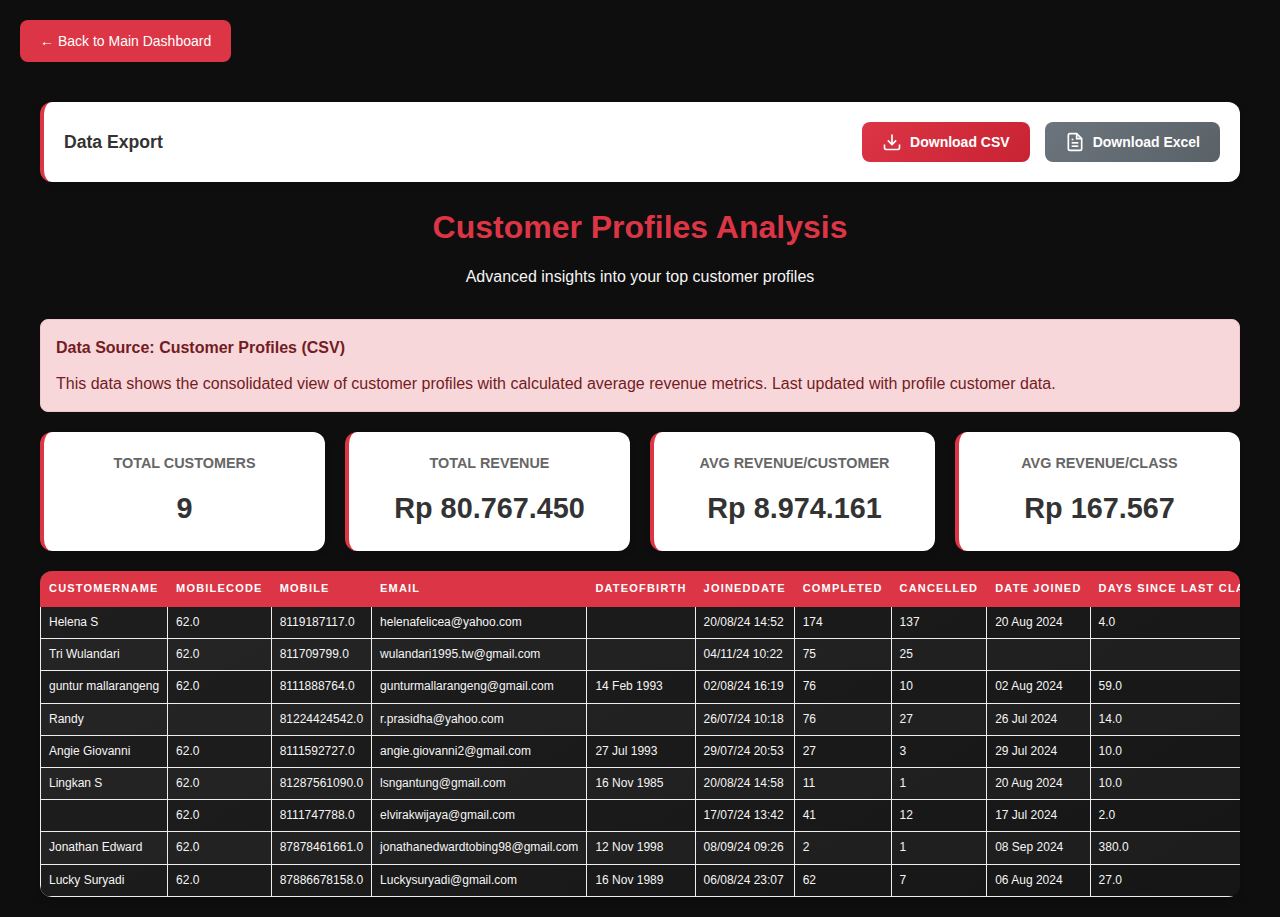
<file: customer-profiles.html>
<!DOCTYPE html>
<html lang="en">
<head>
  <meta charset="UTF-8">
  <meta name="viewport" content="width=device-width, initial-scale=1.0">
  <title>Customer Profiles - Bang! CRM</title>
  <link rel="stylesheet" href="index.css">
  <style>
    /* Additional styles for profiles page */
    .back-button {
      background: #dc3545;
      color: white;
      padding: 10px 20px;
      border: none;
      border-radius: 8px;
      text-decoration: none;
      display: inline-flex;
      align-items: center;
      gap: 8px;
      font-size: 14px;
      margin: 20px;
      cursor: pointer;
      transition: background-color 0.3s;
    }

    .back-button:hover {
      background: #c82333;
    }

    .profiles-header {
      text-align: center;
      margin: 20px 0 30px 0;
    }

    .profiles-header h1 {
      color: #dc3545;
      font-size: 2rem;
      margin-bottom: 10px;
    }

    .summary-cards {
      display: grid;
      grid-template-columns: repeat(auto-fit, minmax(200px, 1fr));
      gap: 20px;
      margin: 20px 40px;
    }

    .summary-card {
      background: white;
      padding: 20px;
      border-radius: 12px;
      box-shadow: 0 4px 6px rgba(0, 0, 0, 0.1);
      text-align: center;
      border-left: 4px solid #dc3545;
    }

    .summary-card h3 {
      color: #666;
      font-size: 0.9rem;
      margin-bottom: 10px;
      text-transform: uppercase;
    }

    .summary-card .value {
      font-size: 1.8rem;
      font-weight: bold;
      color: #333;
    }

    .profiles-table-container {
      margin: 20px 40px;
      background: white;
      border-radius: 12px;
      box-shadow: 0 4px 6px rgba(0, 0, 0, 0.1);
      overflow-x: auto;
      overflow-y: visible;
    }

    .profiles-table {
      width: 100%;
      min-width: 1200px;
      border-collapse: collapse;
      font-size: 12px;
    }

    .profiles-table th {
      background: #dc3545;
      color: white;
      padding: 8px;
      text-align: left;
      font-weight: 600;
      white-space: nowrap;
      font-size: 11px;
      border: 1px solid #dc3545;
    }

    .profiles-table td {
      padding: 6px 8px;
      border: 1px solid #eee;
      white-space: nowrap;
      font-size: 12px;
    }

    
    .revenue {
      font-weight: bold;
      color: #28a745;
    }

    .download-section {
      background: white;
      border-radius: 12px;
      padding: 20px;
      margin: 20px 40px;
      box-shadow: 0 4px 6px rgba(0, 0, 0, 0.1);
      display: flex;
      justify-content: space-between;
      align-items: center;
      border-left: 4px solid #dc3545;
    }

    .download-section h3 {
      margin: 0;
      color: #333;
      font-size: 1.1rem;
    }

    .download-buttons {
      display: flex;
      gap: 15px;
    }

    .download-btn {
      display: flex;
      align-items: center;
      gap: 8px;
      padding: 10px 20px;
      border: none;
      border-radius: 8px;
      font-size: 14px;
      font-weight: 600;
      cursor: pointer;
      transition: all 0.3s ease;
      text-decoration: none;
    }

    .download-btn:hover {
      transform: translateY(-2px);
      box-shadow: 0 4px 12px rgba(0, 0, 0, 0.15);
    }

    .csv-btn {
      background: linear-gradient(135deg, #dc3545 0%, #c82333 100%);
      color: white;
    }

    .csv-btn:hover {
      background: linear-gradient(135deg, #c82333 0%, #bd2130 100%);
    }

    .excel-btn {
      background: linear-gradient(135deg, #6c757d 0%, #5a6268 100%);
      color: white;
    }

    .excel-btn:hover {
      background: linear-gradient(135deg, #5a6268 0%, #495057 100%);
    }

    @media (max-width: 768px) {
      .download-section {
        flex-direction: column;
        text-align: center;
        gap: 15px;
        margin: 20px;
      }

      .download-buttons {
        justify-content: center;
        flex-wrap: wrap;
      }
    }

    .loading-placeholder {
      text-align: center;
      padding: 40px;
      color: #666;
      font-style: italic;
    }

    .data-source-info {
      background: #f8d7da;
      border: 1px solid #f5c6cb;
      border-radius: 8px;
      padding: 15px;
      margin: 20px 40px;
      color: #721c24;
    }

    .data-source-info h4 {
      margin: 0 0 10px 0;
      color: #721c24;
    }

    @media (max-width: 768px) {
      .summary-cards {
        grid-template-columns: repeat(2, 1fr);
        margin: 20px;
      }

      .profiles-table-container {
        margin: 20px;
      }

      .profiles-table {
        font-size: 0.8rem;
      }

      .profiles-table th,
      .profiles-table td {
        padding: 8px;
      }
    }

    /* Notification animations */
    @keyframes slideIn {
      from {
        transform: translateX(100%);
        opacity: 0;
      }
      to {
        transform: translateX(0);
        opacity: 1;
      }
    }

    @keyframes slideOut {
      from {
        transform: translateX(0);
        opacity: 1;
      }
      to {
        transform: translateX(100%);
        opacity: 0;
      }
    }
  </style>
</head>
<body>
  <a href="index.html" class="back-button">
    ← Back to Main Dashboard
  </a>

  <!-- Download Section -->
  <div class="download-section">
    <h3>Data Export</h3>
    <div class="download-buttons">
      <button id="download-csv" class="download-btn csv-btn">
        <svg width="20" height="20" viewBox="0 0 24 24" fill="none" stroke="currentColor" stroke-width="2">
          <path d="M21 15v4a2 2 0 0 1-2 2H5a2 2 0 0 1-2-2v-4"/>
          <polyline points="7,10 12,15 17,10"/>
          <line x1="12" y1="15" x2="12" y2="3"/>
        </svg>
        Download CSV
      </button>
      <button id="download-excel" class="download-btn excel-btn">
        <svg width="20" height="20" viewBox="0 0 24 24" fill="none" stroke="currentColor" stroke-width="2">
          <path d="M14 2H6a2 2 0 0 0-2 2v16a2 2 0 0 0 2 2h12a2 2 0 0 0 2-2V8z"/>
          <polyline points="14,2 14,8 20,8"/>
          <line x1="16" y1="13" x2="8" y2="13"/>
          <line x1="16" y1="17" x2="8" y2="17"/>
          <polyline points="10,9 9,9 8,9"/>
        </svg>
        Download Excel
      </button>
    </div>
  </div>

  <div class="profiles-header">
    <h1>Customer Profiles Analysis</h1>
    <p>Advanced insights into your top customer profiles</p>
  </div>

  <div class="data-source-info">
    <h4>Data Source: Customer Profiles (CSV)</h4>
    <p>This data shows the consolidated view of customer profiles with calculated average revenue metrics.
    Last updated with profile customer data.</p>
  </div>

  <!-- Summary Cards -->
  <section id="profiles-summary-cards" class="summary-cards">
    <div class="summary-card">
      <h3>Total Customers</h3>
      <div class="value" id="total-customers">0</div>
    </div>
    <div class="summary-card">
      <h3>Total Revenue</h3>
      <div class="value" id="total-revenue">₩0</div>
    </div>
    <div class="summary-card">
      <h3>Avg Revenue/Customer</h3>
      <div class="value" id="avg-revenue">₩0</div>
    </div>
    <div class="summary-card">
      <h3>Avg Revenue/Class</h3>
      <div class="value" id="avg-revenue-class">₩0</div>
    </div>
  </section>

  <!-- Customer Profiles Table -->
  <section id="customer-profiles-table">
    <div class="profiles-table-container">
      <table class="profiles-table">
        <thead>
          <tr>
            <th>CustomerName</th>
            <th>MobileCode</th>
            <th>Mobile</th>
            <th>Email</th>
            <th>DateOfBirth</th>
            <th>JoinedDate</th>
            <th>Completed</th>
            <th>Cancelled</th>
            <th>Date joined</th>
            <th>Days since last class</th>
            <th>Days since package purchase</th>
            <th>Days since membership purchase</th>
            <th>Profile Total Spent</th>
            <th>Profile Total Attended</th>
            <th>Average Revenue</th>
          </tr>
        </thead>
        <tbody id="profiles-table-body">
          <tr>
            <td colspan="15" class="loading-placeholder">Loading customer profiles data...</td>
          </tr>
        </tbody>
      </table>
    </div>
  </section>

  <script src="customer-profiles.js"></script>
</body>
</html>
</file>
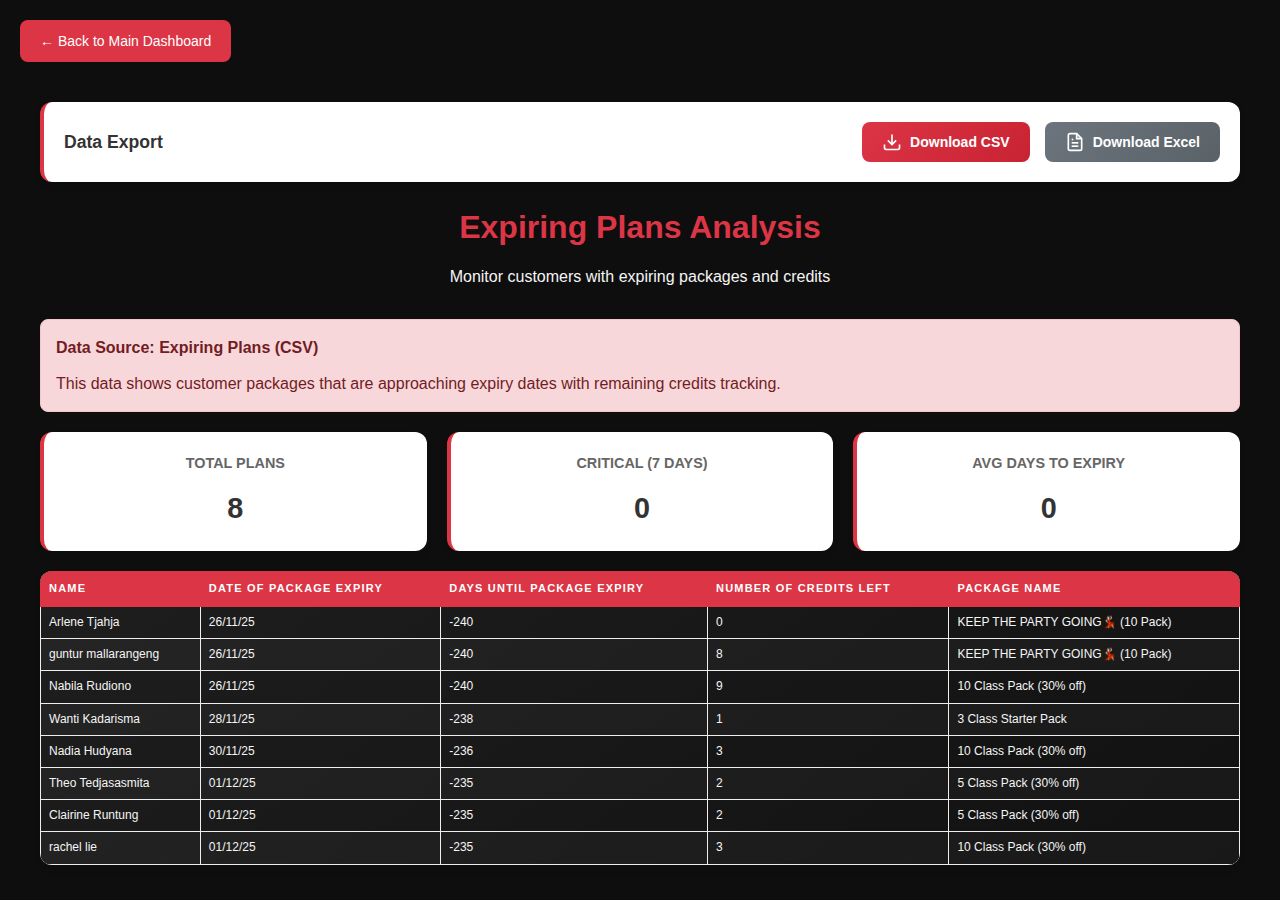
<file: expiring-plans.html>
<!DOCTYPE html>
<html lang="en">
<head>
  <meta charset="UTF-8">
  <meta name="viewport" content="width=device-width, initial-scale=1.0">
  <title>Expiring Plans - Bang! CRM</title>
  <link rel="stylesheet" href="index.css">
  <style>
    /* Additional styles for expiring plans page */
    .back-button {
      background: #dc3545;
      color: white;
      padding: 10px 20px;
      border: none;
      border-radius: 8px;
      text-decoration: none;
      display: inline-flex;
      align-items: center;
      gap: 8px;
      font-size: 14px;
      margin: 20px;
      cursor: pointer;
      transition: background-color 0.3s;
    }

    .back-button:hover {
      background: #c82333;
    }

    .expiring-header {
      text-align: center;
      margin: 20px 0 30px 0;
    }

    .expiring-header h1 {
      color: #dc3545;
      font-size: 2rem;
      margin-bottom: 10px;
    }

    .summary-cards {
      display: grid;
      grid-template-columns: repeat(auto-fit, minmax(200px, 1fr));
      gap: 20px;
      margin: 20px 40px;
    }

    .summary-card {
      background: white;
      padding: 20px;
      border-radius: 12px;
      box-shadow: 0 4px 6px rgba(0, 0, 0, 0.1);
      text-align: center;
      border-left: 4px solid #dc3545;
    }

    .summary-card h3 {
      color: #666;
      font-size: 0.9rem;
      margin-bottom: 10px;
      text-transform: uppercase;
    }

    .summary-card .value {
      font-size: 1.8rem;
      font-weight: bold;
      color: #333;
    }

    .expiring-table-container {
      margin: 20px 40px;
      background: white;
      border-radius: 12px;
      box-shadow: 0 4px 6px rgba(0, 0, 0, 0.1);
      overflow-x: auto;
      overflow-y: visible;
    }

    .expiring-table {
      width: 100%;
      min-width: 800px;
      border-collapse: collapse;
      font-size: 12px;
    }

    .expiring-table th {
      background: #dc3545;
      color: white;
      padding: 8px;
      text-align: left;
      font-weight: 600;
      white-space: nowrap;
      font-size: 11px;
      border: 1px solid #dc3545;
    }

    .expiring-table td {
      padding: 6px 8px;
      border: 1px solid #eee;
      white-space: nowrap;
      font-size: 12px;
    }

    .revenue {
      font-weight: bold;
      color: #28a745;
    }

    .download-section {
      background: white;
      border-radius: 12px;
      padding: 20px;
      margin: 20px 40px;
      box-shadow: 0 4px 6px rgba(0, 0, 0, 0.1);
      display: flex;
      justify-content: space-between;
      align-items: center;
      border-left: 4px solid #dc3545;
    }

    .download-section h3 {
      margin: 0;
      color: #333;
      font-size: 1.1rem;
    }

    .download-buttons {
      display: flex;
      gap: 15px;
    }

    .download-btn {
      display: flex;
      align-items: center;
      gap: 8px;
      padding: 10px 20px;
      border: none;
      border-radius: 8px;
      font-size: 14px;
      font-weight: 600;
      cursor: pointer;
      transition: all 0.3s ease;
      text-decoration: none;
    }

    .download-btn:hover {
      transform: translateY(-2px);
      box-shadow: 0 4px 12px rgba(0, 0, 0, 0.15);
    }

    .csv-btn {
      background: linear-gradient(135deg, #dc3545 0%, #c82333 100%);
      color: white;
    }

    .csv-btn:hover {
      background: linear-gradient(135deg, #c82333 0%, #bd2130 100%);
    }

    .excel-btn {
      background: linear-gradient(135deg, #6c757d 0%, #5a6268 100%);
      color: white;
    }

    .excel-btn:hover {
      background: linear-gradient(135deg, #5a6268 0%, #495057 100%);
    }

    @media (max-width: 768px) {
      .download-section {
        flex-direction: column;
        text-align: center;
        gap: 15px;
        margin: 20px;
      }

      .download-buttons {
        justify-content: center;
        flex-wrap: wrap;
      }
    }

    .loading-placeholder {
      text-align: center;
      padding: 40px;
      color: #666;
      font-style: italic;
    }

    .data-source-info {
      background: #f8d7da;
      border: 1px solid #f5c6cb;
      border-radius: 8px;
      padding: 15px;
      margin: 20px 40px;
      color: #721c24;
    }

    .data-source-info h4 {
      margin: 0 0 10px 0;
      color: #721c24;
    }

    @media (max-width: 768px) {
      .summary-cards {
        grid-template-columns: repeat(2, 1fr);
        margin: 20px;
      }

      .expiring-table-container {
        margin: 20px;
      }

      .expiring-table {
        font-size: 0.8rem;
      }

      .expiring-table th,
      .expiring-table td {
        padding: 8px;
      }
    }

    /* Notification animations */
    @keyframes slideIn {
      from {
        transform: translateX(100%);
        opacity: 0;
      }
      to {
        transform: translateX(0);
        opacity: 1;
      }
    }

    @keyframes slideOut {
      from {
        transform: translateX(0);
        opacity: 1;
      }
      to {
        transform: translateX(100%);
        opacity: 0;
      }
    }

    .alert-critical {
      background: #f8d7da;
      color: #721c24;
      font-weight: bold;
    }

    .alert-warning {
      background: #fff3cd;
      color: #856404;
    }

    .alert-safe {
      background: #d4edda;
      color: #155724;
    }
  </style>
</head>
<body>
  <a href="index.html" class="back-button">
    ← Back to Main Dashboard
  </a>

  <!-- Download Section -->
  <div class="download-section">
    <h3>Data Export</h3>
    <div class="download-buttons">
      <button id="download-csv" class="download-btn csv-btn">
        <svg width="20" height="20" viewBox="0 0 24 24" fill="none" stroke="currentColor" stroke-width="2">
          <path d="M21 15v4a2 2 0 0 1-2 2H5a2 2 0 0 1-2-2v-4"/>
          <polyline points="7,10 12,15 17,10"/>
          <line x1="12" y1="15" x2="12" y2="3"/>
        </svg>
        Download CSV
      </button>
      <button id="download-excel" class="download-btn excel-btn">
        <svg width="20" height="20" viewBox="0 0 24 24" fill="none" stroke="currentColor" stroke-width="2">
          <path d="M14 2H6a2 2 0 0 0-2 2v16a2 2 0 0 0 2 2h12a2 2 0 0 0 2-2V8z"/>
          <polyline points="14,2 14,8 20,8"/>
          <line x1="16" y1="13" x2="8" y2="13"/>
          <line x1="16" y1="17" x2="8" y2="17"/>
          <polyline points="10,9 9,9 8,9"/>
        </svg>
        Download Excel
      </button>
    </div>
  </div>

  <div class="expiring-header">
    <h1>Expiring Plans Analysis</h1>
    <p>Monitor customers with expiring packages and credits</p>
  </div>

  <div class="data-source-info">
    <h4>Data Source: Expiring Plans (CSV)</h4>
    <p>This data shows customer packages that are approaching expiry dates with remaining credits tracking.</p>
  </div>

  <!-- Summary Cards -->
  <section id="expiring-summary-cards" class="summary-cards">
    <div class="summary-card">
      <h3>Total Plans</h3>
      <div class="value" id="total-plans">0</div>
    </div>
    <div class="summary-card">
      <h3>Critical (7 Days)</h3>
      <div class="value" id="critical-plans">0</div>
    </div>
    <div class="summary-card">
      <h3>Avg Days to Expiry</h3>
      <div class="value" id="avg-days">0</div>
    </div>
  </section>

  <!-- Expiring Plans Table -->
  <section id="expiring-plans-table">
    <div class="expiring-table-container">
      <table class="expiring-table">
        <thead>
          <tr>
            <th>Name</th>
            <th>Date of Package Expiry</th>
            <th>Days Until Package Expiry</th>
            <th>Number of Credits Left</th>
            <th>Package Name</th>
          </tr>
        </thead>
        <tbody id="expiring-table-body">
          <tr>
            <td colspan="5" class="loading-placeholder">Loading expiring plans data...</td>
          </tr>
        </tbody>
      </table>
    </div>
  </section>

  <script src="expiring-plans.js"></script>
</body>
</html>
</file>
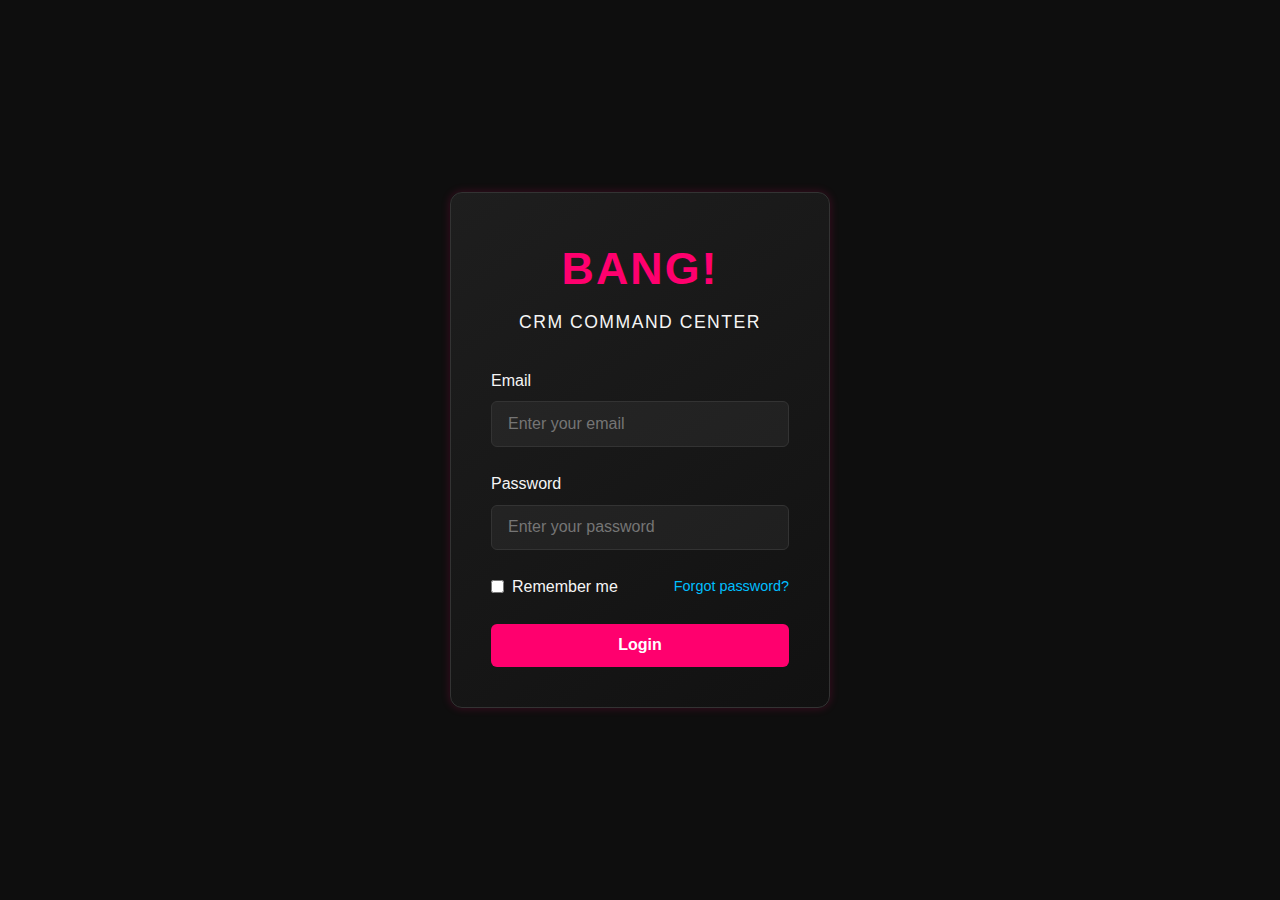
<file: login.html>
<!DOCTYPE html>
<html lang="en">
<head>
  <meta charset="UTF-8">
  <meta name="viewport" content="width=device-width, initial-scale=1.0">
  <title>Bang! CRM - Login</title>
  <link rel="stylesheet" href="index.css">
  <link rel="stylesheet" href="login.css">
</head>
<body class="login-body">
  <div class="login-container">
    <div class="login-card">
      <div class="login-logo">
        <h1>BANG!</h1>
        <p>CRM Command Center</p>
      </div>
      
      <form id="login-form">
        <div class="input-group">
          <label for="email">Email</label>
          <input type="text" id="email" name="email" placeholder="Enter your email" required>
        </div>
        
        <div class="input-group">
          <label for="password">Password</label>
          <input type="password" id="password" name="password" placeholder="Enter your password" required>
        </div>
        
        <div class="login-options">
          <div class="remember-me">
            <input type="checkbox" id="remember" name="remember">
            <label for="remember">Remember me</label>
          </div>
          <a href="#" class="forgot-password">Forgot password?</a>
        </div>
        
        <button type="submit" class="login-btn">Login</button>
      </form>
    </div>
  </div>

  <script src="login.js"></script>
</body>
</html>
</file>
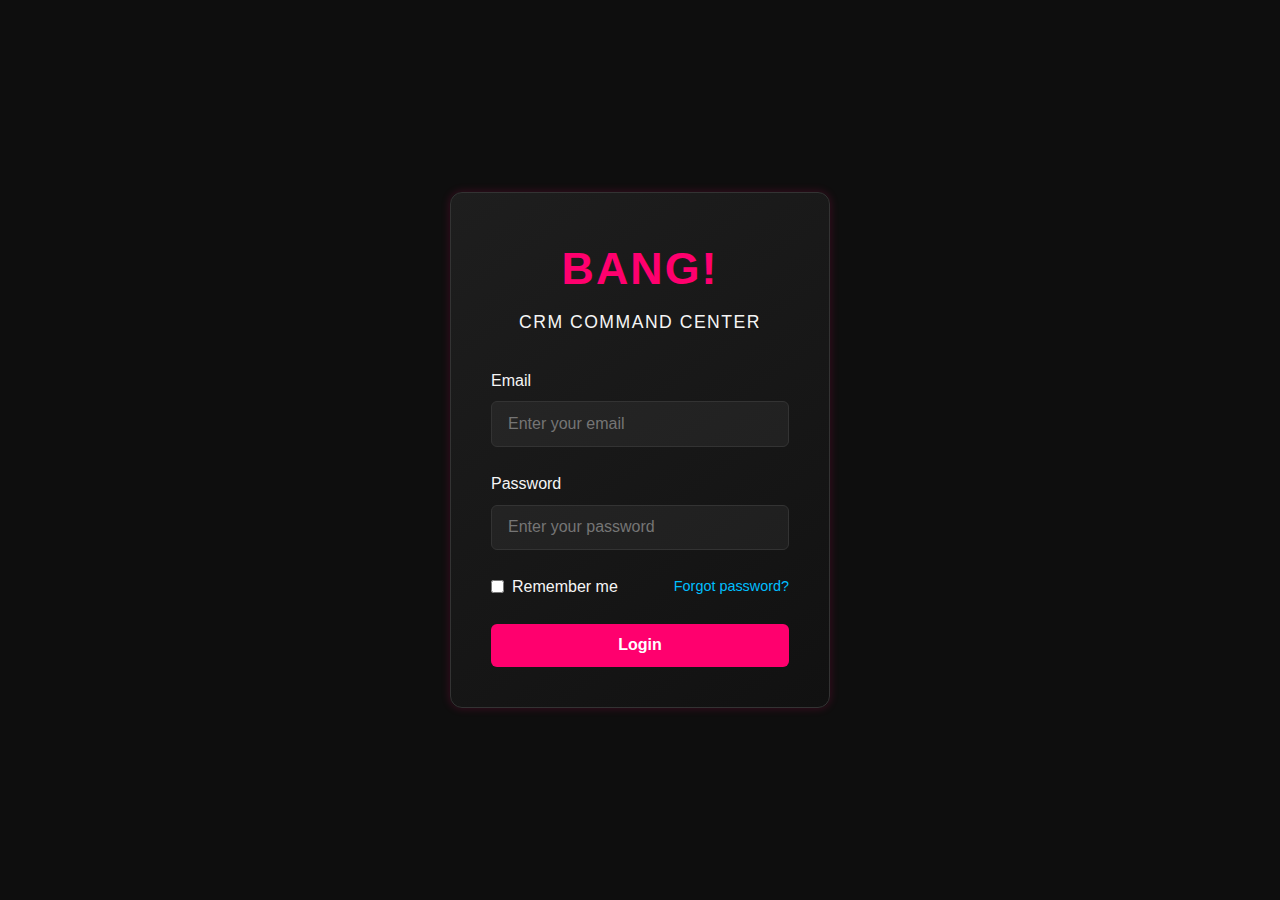
<file: rezerv-report-storage.html>
<!DOCTYPE html>
<html lang="en">
<head>
  <meta charset="UTF-8" />
  <meta name="viewport" content="width=device-width, initial-scale=1.0"/>
  <title>Rezerv Report Storage</title>
  <link href="https://fonts.googleapis.com/css2?family=Inter:wght@400;500;600;700&display=swap" rel="stylesheet">
  <link rel="stylesheet" href="rezerv.css" />
</head>
<body>
  <main class="page">
    <section class="card">
      <!-- Header and actions -->
      <header class="card-header">
        <h1>Rezerv Report Storage</h1>
        <p class="subtext">All reports successfully downloaded from Rezerv and kept for Bang! Studios.</p>
        <div class="action-bar">
          <button id="download-btn" class="download-btn" type="button">Download Reports</button>
        </div>
      </header>
      <div class="divider"></div>
      <section class="progress-section">
        <div class="progress" aria-label="Download progress">
          <div id="progress-bar" class="progress-bar"></div>
        </div>
        <div id="progress-text" class="progress-text">0% completed</div>
      </section>

      <section class="list">
        <h2 class="list-title">Available CSV Files</h2>
        <ul id="report-list" class="report-list" aria-live="polite">
          <!-- Populated by rezerv.js -->
        </ul>
      </section>

      <footer class="card-footer">
        <p class="footer-text">Data Source: Rezerv. Managed by Bang! Studios.</p>
      </footer>
    </section>
  </main>

  <script src="rezerv.js"></script>
</body>
</html>
</file>
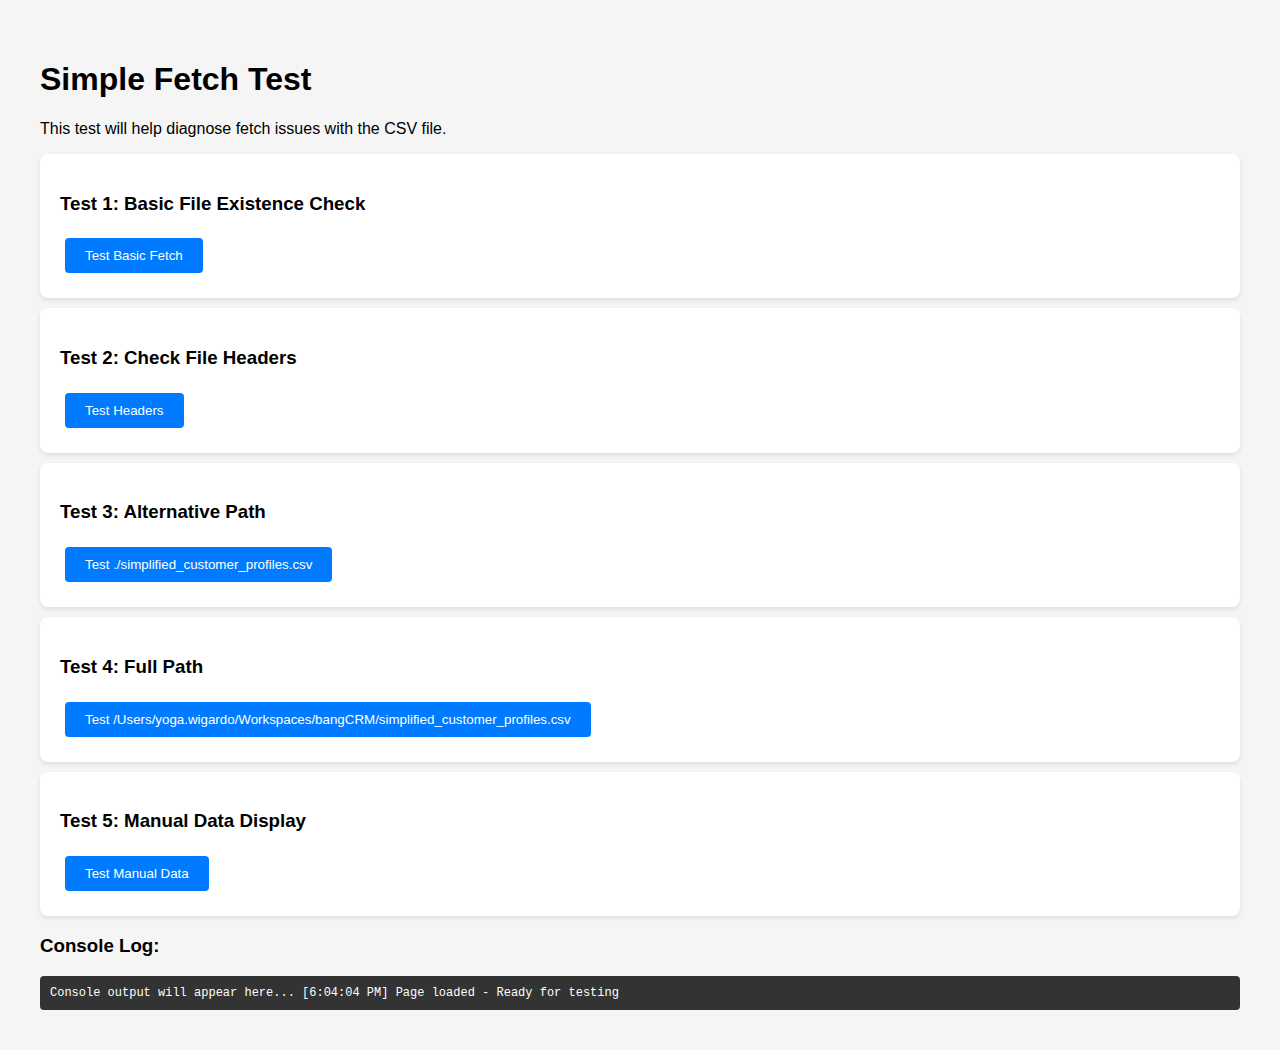
<file: simple-test.html>
<!DOCTYPE html>
<html lang="en">
<head>
    <meta charset="UTF-8">
    <meta name="viewport" content="width=device-width, initial-scale=1.0">
    <title>Simple Fetch Test</title>
    <style>
        body {
            font-family: Arial, sans-serif;
            margin: 20px;
            padding: 20px;
            background-color: #f5f5f5;
        }
        .test-box {
            background: white;
            padding: 20px;
            margin: 10px 0;
            border-radius: 8px;
            box-shadow: 0 2px 4px rgba(0,0,0,0.1);
        }
        .test-button {
            background: #007bff;
            color: white;
            padding: 10px 20px;
            border: none;
            border-radius: 4px;
            cursor: pointer;
            margin: 5px;
        }
        .test-button:hover {
            background: #0056b3;
        }
        .result {
            margin: 10px 0;
            padding: 10px;
            background: #f8f9fa;
            border-left: 4px solid #007bff;
        }
        .error {
            border-left-color: #dc3545;
            color: #dc3545;
        }
        .success {
            border-left-color: #28a745;
            color: #28a745;
        }
        .log {
            background: #333;
            color: #fff;
            padding: 10px;
            border-radius: 4px;
            font-family: monospace;
            font-size: 12px;
            max-height: 200px;
            overflow-y: auto;
        }
    </style>
</head>
<body>
    <h1>Simple Fetch Test</h1>
    <p>This test will help diagnose fetch issues with the CSV file.</p>

    <div class="test-box">
        <h3>Test 1: Basic File Existence Check</h3>
        <button class="test-button" onclick="testBasicFetch()">Test Basic Fetch</button>
        <div id="basicResult"></div>
    </div>

    <div class="test-box">
        <h3>Test 2: Check File Headers</h3>
        <button class="test-button" onclick="testHeaders()">Test Headers</button>
        <div id="headersResult"></div>
    </div>

    <div class="test-box">
        <h3>Test 3: Alternative Path</h3>
        <button class="test-button" onclick="testAlternativePath()">Test ./simplified_customer_profiles.csv</button>
        <div id="alternativeResult"></div>
    </div>

    <div class="test-box">
        <h3>Test 4: Full Path</h3>
        <button class="test-button" onclick="testFullPath()">Test /Users/yoga.wigardo/Workspaces/bangCRM/simplified_customer_profiles.csv</button>
        <div id="fullPathResult"></div>
    </div>

    <div class="test-box">
        <h3>Test 5: Manual Data Display</h3>
        <button class="test-button" onclick="testManualData()">Test Manual Data</button>
        <div id="manualDataResult"></div>
    </div>

    <h3>Console Log:</h3>
    <div id="consoleLog" class="log"></div>

    <script>
        // Log function
        function log(message) {
            console.log(message);
            const logDiv = document.getElementById('consoleLog');
            const timestamp = new Date().toLocaleTimeString();
            logDiv.innerHTML += `[${timestamp}] ${message}\n`;
            logDiv.scrollTop = logDiv.scrollHeight;
        }

        // Clear log on page load
        window.addEventListener('load', function() {
            document.getElementById('consoleLog').innerHTML = 'Console output will appear here...\n';
            log('Page loaded - Ready for testing');
        });

        // Test 1: Basic fetch
        async function testBasicFetch() {
            const resultDiv = document.getElementById('basicResult');
            resultDiv.innerHTML = '<div class="result">Testing fetch of simplified_customer_profiles.csv...</div>';

            try {
                log('Starting fetch test');
                const response = await fetch('simplified_customer_profiles.csv');
                log('Fetch response received');

                if (!response.ok) {
                    log(`❌ HTTP Error: ${response.status} ${response.statusText}`);
                    throw new Error(`HTTP error! status: ${response.status}`);
                }

                log('✅ Response OK');
                const contentType = response.headers.get('content-type');
                log(`Content-Type: ${contentType}`);

                const text = await response.text();
                log(`Response text length: ${text.length} characters`);
                log(`First line: ${text.split('\n')[0]}`);

                resultDiv.innerHTML = `
                    <div class="result success">
                        <strong>✅ Basic Fetch Success!</strong><br>
                        Status: ${response.status} ${response.statusText}<br>
                        Content-Type: ${contentType || 'Not specified'}<br>
                        Size: ${text.length} characters<br>
                        Lines: ${text.split('\n').length}
                    </div>
                `;

            } catch (error) {
                log(`❌ Basic Fetch Error: ${error.message}`);
                resultDiv.innerHTML = `
                    <div class="result error">
                        <strong>❌ Basic Fetch Failed:</strong><br>
                        ${error.message}<br>
                        <small>Check console for more details</small>
                    </div>
                `;
            }
        }

        // Test 2: Headers
        async function testHeaders() {
            const resultDiv = document.getElementById('headersResult');
            resultDiv.innerHTML = '<div class="result">Testing headers...</div>';

            try {
                log('Testing HEAD request');
                const response = await fetch('simplified_customer_profiles.csv', {
                    method: 'HEAD'
                });
                log('HEAD response received');

                if (!response.ok) {
                    log(`❌ HEAD Error: ${response.status} ${response.statusText}`);
                    throw new Error(`HTTP error! status: ${response.status}`);
                }

                log('✅ HEAD OK');
                resultDiv.innerHTML = `
                    <div class="result success">
                        <strong>✅ Headers Test Success!</strong><br>
                        File exists and is accessible<br>
                        Status: ${response.status} ${response.statusText}<br>
                        Content-Length: ${response.headers.get('content-length') || 'Not specified'}
                    </div>
                `;

            } catch (error) {
                log(`❌ Headers Error: ${error.message}`);
                resultDiv.innerHTML = `
                    <div class="result error">
                        <strong>❌ Headers Test Failed:</strong><br>
                        ${error.message}
                    </div>
                `;
            }
        }

        // Test 3: Alternative path
        async function testAlternativePath() {
            const resultDiv = document.getElementById('alternativeResult');
            resultDiv.innerHTML = '<div class="result">Testing ./simplified_customer_profiles.csv...</div>';

            try {
                log('Testing alternative path');
                const response = await fetch('./simplified_customer_profiles.csv');
                log('Alternative path response received');

                if (!response.ok) {
                    log(`❌ Alternative Path Error: ${response.status} ${response.statusText}`);
                    throw new Error(`HTTP error! status: ${response.status}`);
                }

                log('✅ Alternative Path OK');
                resultDiv.innerHTML = `
                    <div class="result success">
                        <strong>✅ Alternative Path Success!</strong><br>
                        Path: ./simplified_customer_profiles.csv<br>
                        Status: ${response.status} ${response.statusText}
                    </div>
                `;

            } catch (error) {
                log(`❌ Alternative Path Error: ${error.message}`);
                resultDiv.innerHTML = `
                    <div class="result error">
                        <strong>❌ Alternative Path Failed:</strong><br>
                        ${error.message}
                    </div>
                `;
            }
        }

        // Test 4: Full path
        async function testFullPath() {
            const resultDiv = document.getElementById('fullPathResult');
            resultDiv.innerHTML = '<div class="result">Testing full path...</div>';

            try {
                log('Testing full path');
                const response = await fetch('/Users/yoga.wigardo/Workspaces/bangCRM/simplified_customer_profiles.csv');
                log('Full path response received');

                if (!response.ok) {
                    log(`❌ Full Path Error: ${response.status} ${response.statusText}`);
                    throw new Error(`HTTP error! status: ${response.status}`);
                }

                log('✅ Full Path OK');
                resultDiv.innerHTML = `
                    <div class="result success">
                        <strong>✅ Full Path Success!</strong><br>
                        Status: ${response.status} ${response.statusText}
                    </div>
                `;

            } catch (error) {
                log(`❌ Full Path Error: ${error.message}`);
                resultDiv.innerHTML = `
                    <div class="result error">
                        <strong>❌ Full Path Failed:</strong><br>
                        ${error.message}
                    </div>
                `;
            }
        }

        // Test 5: Manual data
        function testManualData() {
            const resultDiv = document.getElementById('manualDataResult');

            // Manual CSV data for testing
            const csvData = `CustomerName,MobileCode,Mobile,Email,DateOfBirth,JoinedDate,Completed,Cancelled,Date joined,Days since last class,Days since package purchase,Days since membership purchase,Profile Total Spent,Profile Total Attended,Average Revenue
Tri Wulandari,62.0,811709799.0,wulandari1995.tw@gmail.com,,04/11/24 10:22,75,25,,,,,17947750.0,75,239303.33
Jonathan Edward,62.0,87878461661.0,jonathanedwardtobing98@gmail.com,12 Nov 1998,08/09/24 09:26,2,1,08 Sep 2024,380.0,258.0,,515000.0,2,257500.0`;

            log('Testing with manual data');
            log(`Manual data length: ${csvData.length} characters`);

            try {
                const blob = new Blob([csvData], { type: 'text/csv;charset=utf-8;' });
                const url = URL.createObjectURL(blob);

                const link = document.createElement('a');
                link.href = url;
                link.download = 'test_manual_data.csv';
                link.style.visibility = 'hidden';
                document.body.appendChild(link);
                link.click();
                document.body.removeChild(link);
                URL.revokeObjectURL(url);

                log('✅ Manual download completed');

                resultDiv.innerHTML = `
                    <div class="result success">
                        <strong>✅ Manual Data Test Success!</strong><br>
                        Used hardcoded CSV data<br>
                        Downloaded: test_manual_data.csv
                    </div>
                `;

            } catch (error) {
                log(`❌ Manual Data Error: ${error.message}`);
                resultDiv.innerHTML = `
                    <div class="result error">
                        <strong>❌ Manual Data Failed:</strong><br>
                        ${error.message}
                    </div>
                `;
            }
        }
    </script>
</body>
</html>
</file>
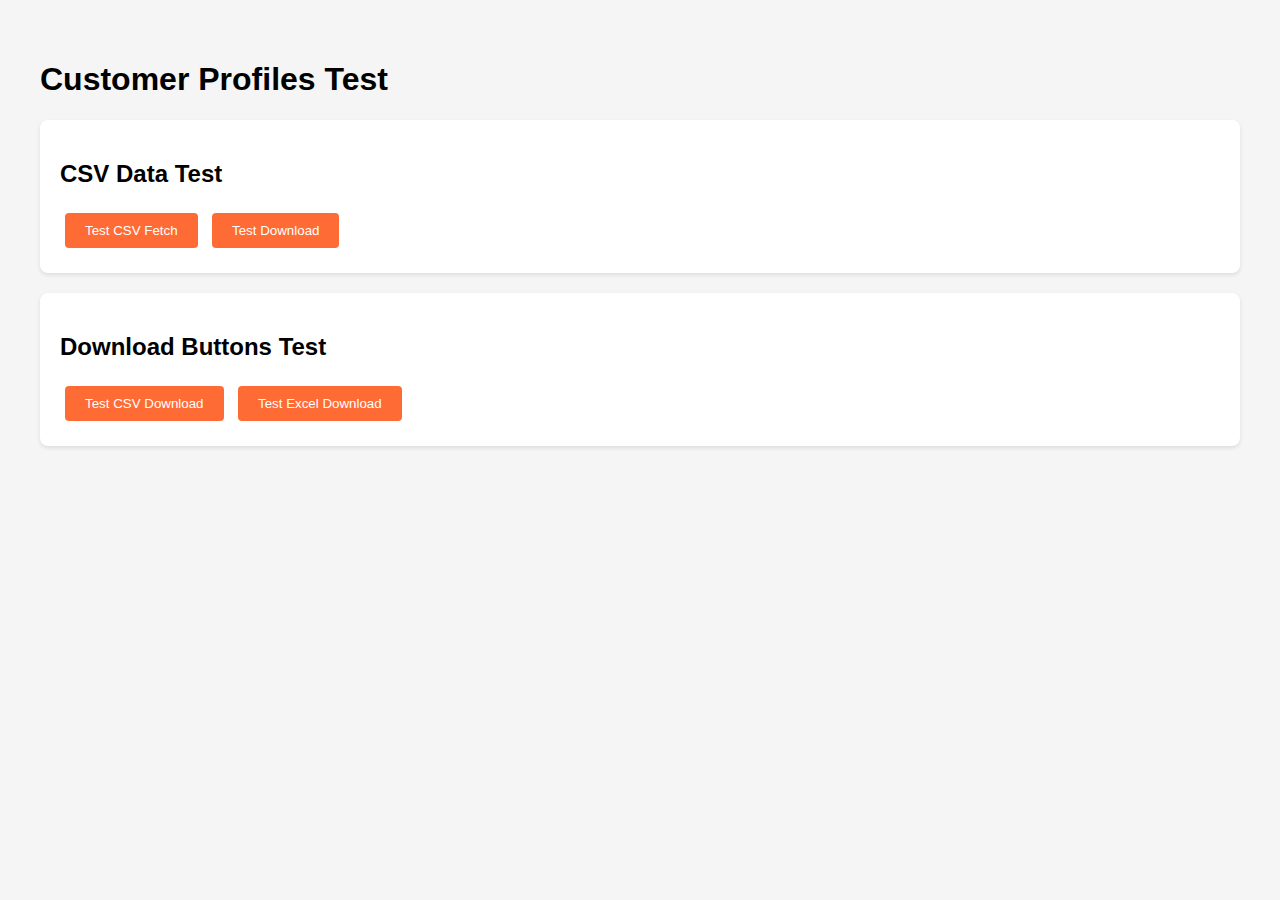
<file: test-profiles.html>
<!DOCTYPE html>
<html lang="en">
<head>
    <meta charset="UTF-8">
    <meta name="viewport" content="width=device-width, initial-scale=1.0">
    <title>Test Customer Profiles</title>
    <style>
        body {
            font-family: Arial, sans-serif;
            margin: 20px;
            padding: 20px;
            background-color: #f5f5f5;
        }
        .test-section {
            background: white;
            padding: 20px;
            margin: 20px 0;
            border-radius: 8px;
            box-shadow: 0 2px 4px rgba(0,0,0,0.1);
        }
        .test-button {
            background: #ff6b35;
            color: white;
            padding: 10px 20px;
            border: none;
            border-radius: 4px;
            cursor: pointer;
            margin: 5px;
        }
        .test-button:hover {
            background: #e55a2b;
        }
        .result {
            margin: 10px 0;
            padding: 10px;
            background: #f8f9fa;
            border-left: 4px solid #ff6b35;
        }
        .error {
            border-left-color: #dc3545;
            color: #dc3545;
        }
        .success {
            border-left-color: #28a745;
            color: #28a745;
        }
    </style>
</head>
<body>
    <h1>Customer Profiles Test</h1>

    <div class="test-section">
        <h2>CSV Data Test</h2>
        <button class="test-button" onclick="testFetch()">Test CSV Fetch</button>
        <button class="test-button" onclick="testDownload()">Test Download</button>
        <div id="testResult"></div>
    </div>

    <div class="test-section">
        <h2>Download Buttons Test</h2>
        <button class="test-button" onclick="testCSVDownload()">Test CSV Download</button>
        <button class="test-button" onclick="testExcelDownload()">Test Excel Download</button>
        <div id="downloadResult"></div>
    </div>

    <script>
        // Test CSV fetch
        async function testFetch() {
            const resultDiv = document.getElementById('testResult');
            resultDiv.innerHTML = '<div class="result">Testing CSV fetch from simplified_customer_profiles.csv...</div>';

            try {
                console.log('Testing fetch from: simplified_customer_profiles.csv');

                const response = await fetch('simplified_customer_profiles.csv');
                console.log('Response status:', response.status);
                console.log('Response ok:', response.ok);

                if (!response.ok) {
                    throw new Error(`HTTP error! status: ${response.status} - ${response.statusText}`);
                }

                const csvText = await response.text();
                console.log('CSV text length:', csvText.length);
                console.log('CSV first 100 chars:', csvText.substring(0, 100));

                resultDiv.innerHTML = `
                    <div class="result success">
                        <strong>✅ Success!</strong><br>
                        CSV file loaded successfully<br>
                        Path: simplified_customer_profiles.csv<br>
                        Status: ${response.status} ${response.statusText}<br>
                        Size: ${csvText.length} characters<br>
                        Lines: ${csvText.split('\n').length} lines
                    </div>
                `;

                // Store for download tests
                localStorage.setItem('testCSVData', csvText);

            } catch (error) {
                console.error('Fetch error:', error);
                resultDiv.innerHTML = `
                    <div class="result error">
                        <strong>❌ Error:</strong> ${error.message}<br>
                        <small>Check browser console for more details</small>
                    </div>
                `;
            }
        }

        // Test basic download
        function testDownload() {
            const resultDiv = document.getElementById('testResult');

            try {
                const csvData = localStorage.getItem('testCSVData');

                if (!csvData) {
                    throw new Error('No CSV data found. Please test CSV fetch first.');
                }

                const blob = new Blob([csvData], { type: 'text/csv;charset=utf-8;' });
                const url = URL.createObjectURL(blob);
                const a = document.createElement('a');
                a.href = url;
                a.download = 'test_customer_profiles.csv';
                a.click();
                URL.revokeObjectURL(url);

                resultDiv.innerHTML = `
                    <div class="result success">
                        <strong>✅ Download started!</strong><br>
                        File: test_customer_profiles.csv
                    </div>
                `;

            } catch (error) {
                resultDiv.innerHTML = `
                    <div class="result error">
                        <strong>❌ Download Error:</strong> ${error.message}
                    </div>
                `;
            }
        }

        // Test CSV download with proper function
        async function testCSVDownload() {
            const resultDiv = document.getElementById('downloadResult');
            resultDiv.innerHTML = '<div class="result">Testing CSV download...</div>';

            try {
                console.log('Testing CSV download from: simplified_customer_profiles.csv');

                const response = await fetch('simplified_customer_profiles.csv');
                console.log('Download response status:', response.status);

                if (!response.ok) {
                    throw new Error(`HTTP error! status: ${response.status} - ${response.statusText}`);
                }

                const csvText = await response.text();

                const blob = new Blob([csvText], { type: 'text/csv;charset=utf-8;' });
                const link = document.createElement('a');
                const url = URL.createObjectURL(blob);
                link.setAttribute('href', url);
                link.setAttribute('download', 'customer_profiles_' + new Date().toISOString().split('T')[0] + '.csv');
                link.style.visibility = 'hidden';
                document.body.appendChild(link);
                link.click();
                document.body.removeChild(link);

                resultDiv.innerHTML = `
                    <div class="result success">
                        <strong>✅ CSV Download Started!</strong><br>
                        File: customer_profiles_${new Date().toISOString().split('T')[0]}.csv<br>
                        Path: simplified_customer_profiles.csv<br>
                        Status: ${response.status}
                    </div>
                `;

            } catch (error) {
                console.error('CSV Download error:', error);
                resultDiv.innerHTML = `
                    <div class="result error">
                        <strong>❌ CSV Download Error:</strong> ${error.message}
                    </div>
                `;
            }
        }

        // Test Excel download
        async function testExcelDownload() {
            const resultDiv = document.getElementById('downloadResult');
            resultDiv.innerHTML = '<div class="result">Testing Excel download...</div>';

            try {
                console.log('Testing Excel download from: simplified_customer_profiles.csv');

                const response = await fetch('simplified_customer_profiles.csv');
                console.log('Excel download response status:', response.status);

                if (!response.ok) {
                    throw new Error(`HTTP error! status: ${response.status} - ${response.statusText}`);
                }

                const csvText = await response.text();

                // Create Excel-compatible format
                const bom = '\uFEFF';
                const excelContent = bom + csvText;

                const blob = new Blob([excelContent], {
                    type: 'application/vnd.ms-excel;charset=utf-8;'
                });
                const link = document.createElement('a');
                const url = URL.createObjectURL(blob);
                link.setAttribute('href', url);
                link.setAttribute('download', 'customer_profiles_' + new Date().toISOString().split('T')[0] + '.xls');
                link.style.visibility = 'hidden';
                document.body.appendChild(link);
                link.click();
                document.body.removeChild(link);

                resultDiv.innerHTML = `
                    <div class="result success">
                        <strong>✅ Excel Download Started!</strong><br>
                        File: customer_profiles_${new Date().toISOString().split('T')[0]}.xls<br>
                        Path: simplified_customer_profiles.csv<br>
                        Status: ${response.status}
                    </div>
                `;

            } catch (error) {
                console.error('Excel Download error:', error);
                resultDiv.innerHTML = `
                    <div class="result error">
                        <strong>❌ Excel Download Error:</strong> ${error.message}
                    </div>
                `;
            }
        }
    </script>
</body>
</html>
</file>
<file: index.css>
/* Loading placeholder */
.loading-placeholder {
  background-color: rgba(255, 255, 255, 0.1);
  border-radius: 6px;
  padding: 1rem;
  text-align: center;
  color: rgba(255, 255, 255, 0.6);
  margin: 1rem 0;
  font-style: italic;
}

/* WhatsApp button */
.whatsapp-btn {
  background-color: #25D366; /* WhatsApp original green color */
  color: white;
  border: none;
  border-radius: 6px;
  padding: 0.5rem 1rem;
  font-weight: 600;
  cursor: pointer;
  transition: all 0.2s ease;
}

.whatsapp-btn:hover {
  transform: scale(1.05);
  box-shadow: 0 0 10px rgba(37, 211, 102, 0.4);
}

.message-preview {
  display: none;
}/* Global Styles */
:root {
  --primary-color: #FF006E; /* Bang! neon pink */
  --secondary-color: #0E0E0E; /* Rich charcoal */
  --text-color: #F5F5F5; /* Off-white text */
  --accent-color: #FF006E; /* Bang! neon pink */
  --accent-blue: #00BFFF; /* Electric blue for positive states */
  --accent-green: #A6FF00; /* Lime green for active states */
  --background-color: #0E0E0E; /* Rich charcoal background */
  --card-bg-gradient: linear-gradient(145deg, #1E1E1E, #111111); /* Subtle gradient for cards */
  --border-color: #333333;
  --success-color: #A6FF00; /* Lime green */
  --warning-color: #ffcc00;
  --danger-color: #ff3333;
  --info-color: #00BFFF; /* Electric blue */
  --card-shadow: 0 0 10px rgba(255, 0, 110, 0.2); /* Subtle pink glow */
  --transition-speed: 0.2s;
}

@import url('https://fonts.googleapis.com/css2?family=Poppins:wght@400;500;600;700&display=swap');

* {
  margin: 0;
  padding: 0;
  box-sizing: border-box;
  transition: all var(--transition-speed) ease;
}

body {
  font-family: 'Poppins', 'Helvetica Neue', Arial, sans-serif;
  background-color: var(--background-color);
  color: var(--text-color);
  line-height: 1.6;
}

/* Header */
header {
  background-color: var(--secondary-color);
  padding: 2rem;
  box-shadow: 0 2px 15px rgba(0, 0, 0, 0.7);
}

.logo {
  text-align: center;
}

.logo h1 {
  font-size: 2.8rem;
  color: var(--primary-color);
  letter-spacing: 2px;
  margin-bottom: 0.2rem;
  font-weight: 700;
}

.logo p {
  font-size: 1.1rem;
  text-transform: uppercase;
  letter-spacing: 1.5px;
  font-weight: 500;
}

/* Main Content */
main {
  max-width: 1200px;
  margin: 0 auto;
  padding: 3rem 1.5rem;
}

/* Summary Cards */
#summary-cards {
  display: grid;
  grid-template-columns: repeat(auto-fit, minmax(200px, 1fr));
  gap: 2rem;
  margin-bottom: 3.5rem;
}

.card {
  background: var(--card-bg-gradient);
  border-radius: 12px;
  padding: 1.8rem;
  text-align: center;
  box-shadow: var(--card-shadow);
  transition: all 0.3s ease;
  position: relative;
  cursor: pointer;
}

.card:hover {
  transform: translateY(-5px) scale(1.02);
  box-shadow: 0 8px 20px rgba(255, 0, 110, 0.25);
}

.card h3 {
  font-size: 1.1rem;
  margin-bottom: 0.8rem;
  text-transform: uppercase;
  letter-spacing: 1.2px;
  font-weight: 600;
  display: flex;
  align-items: center;
  justify-content: center;
  gap: 8px;
}

.card .count {
  font-size: 2.8rem;
  font-weight: bold;
}

.card.total {
  border-top: 4px solid var(--info-color);
}

.card.active {
  border-top: 4px solid var(--accent-green);
}

.card.expiring {
  border-top: 4px solid var(--warning-color);
}

.card.expired {
  border-top: 4px solid var(--danger-color);
}

.card.dormant {
  border-top: 4px solid var(--accent-color);
}

/* Section Headers */
section h2 {
  font-size: 1.8rem;
  margin-bottom: 2rem;
  color: var(--primary-color);
  border-bottom: 1px solid var(--border-color);
  padding-bottom: 0.8rem;
  font-weight: 600;
  letter-spacing: 0.5px;
}

/* Churn Watch Table */
.table-container {
  overflow-x: auto;
  margin-bottom: 3.5rem;
  border-radius: 12px;
  box-shadow: var(--card-shadow);
}

table {
  width: 100%;
  border-collapse: collapse;
  background: var(--card-bg-gradient);
  border-radius: 12px;
  overflow: hidden;
}

th, td {
  padding: 1.2rem;
  text-align: left;
  border-bottom: 1px solid var(--border-color);
}

tr:nth-child(even) {
  background-color: rgba(255, 255, 255, 0.03);
}

th {
  background-color: var(--secondary-color);
  font-weight: 600;
  text-transform: uppercase;
  font-size: 0.85rem;
  letter-spacing: 1.2px;
  position: sticky;
  top: 0;
  z-index: 10;
}

tr:hover {
  background-color: rgba(255, 0, 110, 0.05);
}

.whatsapp-btn {
  background-color: #25D366; /* WhatsApp original green color */
  color: #FFFFFF;
  border: none;
  border-radius: 6px;
  padding: 0.5rem 1rem;
  font-weight: 600;
  cursor: pointer;
  transition: all 0.2s ease;
  display: inline-flex;
  align-items: center;
  gap: 6px;
}

.whatsapp-btn:hover {
  transform: scale(1.05);
  box-shadow: 0 0 15px rgba(37, 211, 102, 0.4);
}

/* Flex Container for Charts and Revenue */
.flex-container {
  display: flex;
  gap: 2.5rem;
  margin-bottom: 3.5rem;
  flex-wrap: wrap;
}

/* Renewal Pipeline Chart */
#renewal-pipeline {
  flex: 1;
  min-width: 300px;
  background: var(--card-bg-gradient);
  border-radius: 12px;
  padding: 1.5rem;
  box-shadow: var(--card-shadow);
}

.chart-container {
  height: 300px;
  position: relative;
}

/* Revenue Snapshot */
#revenue-snapshot {
  flex: 1;
  min-width: 300px;
  background: var(--card-bg-gradient);
  border-radius: 12px;
  padding: 1.5rem;
  box-shadow: var(--card-shadow);
}

.revenue-container {
  display: flex;
  flex-direction: column;
  gap: 1.5rem;
  height: 100%;
  justify-content: center;
}

.revenue-item {
  padding: 1.5rem;
  border-radius: 8px;
  background-color: rgba(0, 0, 0, 0.2);
  transition: transform 0.3s ease;
  text-align: center;
}

.revenue-item:hover {
  transform: translateY(-5px);
}

.revenue-item h3 {
  font-size: 1rem;
  margin-bottom: 0.5rem;
  text-transform: uppercase;
  letter-spacing: 1px;
}

.revenue {
  font-size: 2rem;
  font-weight: bold;
}

#active-revenue {
  color: var(--success-color);
}

#potential-revenue {
  color: var(--warning-color);
}

/* WhatsApp Export */
.export-options {
  display: grid;
  grid-template-columns: repeat(auto-fit, minmax(200px, 1fr));
  gap: 1.5rem;
  margin-top: 1.5rem;
}

button {
  background-color: var(--primary-color);
  color: white;
  border: none;
  border-radius: 4px;
  padding: 0.75rem 1.5rem;
  cursor: pointer;
  font-size: 1rem;
  transition: background-color 0.3s;
}

button:hover {
  background-color: var(--accent-color);
}

/* Footer */
footer {
  text-align: center;
  padding: 2rem;
  background-color: var(--secondary-color);
  margin-top: 2rem;
  font-size: 0.9rem;
}

/* Responsive Adjustments */
@media (max-width: 768px) {
  #summary-cards {
    grid-template-columns: repeat(2, 1fr);
  }
  
  .flex-container {
    grid-template-columns: 1fr;
  }
  
  .export-options {
    flex-direction: column;
  }
  
  button {
    width: 100%;
  }
}

@media (max-width: 480px) {
  #summary-cards {
    grid-template-columns: 1fr;
  }
  
  .card .count {
    font-size: 2rem;
  }
}
</file>
<file: login.css>
/* Login Page Styles */
.login-body {
  display: flex;
  justify-content: center;
  align-items: center;
  min-height: 100vh;
  background-color: var(--background-color);
  margin: 0;
  padding: 0;
}

.login-container {
  width: 100%;
  max-width: 420px;
  padding: 20px;
}

.login-card {
  background: var(--card-bg-gradient);
  border-radius: 12px;
  box-shadow: var(--card-shadow);
  padding: 2.5rem;
  border: 1px solid var(--border-color);
}

.login-logo {
  text-align: center;
  margin-bottom: 2rem;
}

.login-logo h1 {
  font-size: 2.8rem;
  color: var(--primary-color);
  letter-spacing: 2px;
  margin-bottom: 0.2rem;
  font-weight: 700;
}

.login-logo p {
  font-size: 1.1rem;
  text-transform: uppercase;
  letter-spacing: 1.5px;
  font-weight: 500;
}

.input-group {
  margin-bottom: 1.5rem;
}

.input-group label {
  display: block;
  margin-bottom: 0.5rem;
  font-weight: 500;
  color: var(--text-color);
}

.input-group input {
  width: 100%;
  padding: 0.8rem 1rem;
  border-radius: 6px;
  border: 1px solid var(--border-color);
  background-color: rgba(255, 255, 255, 0.05);
  color: var(--text-color);
  font-size: 1rem;
  transition: all 0.3s ease;
}

.input-group input:focus {
  outline: none;
  border-color: var(--primary-color);
  box-shadow: 0 0 0 2px rgba(255, 0, 110, 0.2);
}

.login-options {
  display: flex;
  justify-content: space-between;
  align-items: center;
  margin-bottom: 1.5rem;
}

.remember-me {
  display: flex;
  align-items: center;
}

.remember-me input {
  margin-right: 0.5rem;
}

.forgot-password {
  color: var(--accent-blue);
  text-decoration: none;
  font-size: 0.9rem;
}

.forgot-password:hover {
  text-decoration: underline;
}

.login-btn {
  width: 100%;
  padding: 0.8rem;
  background-color: var(--primary-color);
  color: white;
  border: none;
  border-radius: 6px;
  font-size: 1rem;
  font-weight: 600;
  cursor: pointer;
  transition: all 0.3s ease;
}

.login-btn:hover {
  background-color: #ff2a85;
  transform: translateY(-2px);
  box-shadow: 0 4px 8px rgba(255, 0, 110, 0.3);
}

.login-btn:active {
  transform: translateY(0);
}
</file>
<file: rezerv.css>
/* Rezerv Report Storage — Light, clean, minimal */
:root {
  --bg: #F9FAFB;           /* gray-50 */
  --card: #FFFFFF;
  --text: #1F2937;         /* main */
  --text-secondary: #6B7280;
  --success: #16A34A;      /* green-600 */
  --divider: #E5E7EB;
  --radius: 12px;
  --shadow: 0 10px 24px rgba(31, 41, 55, 0.08);
  --spacing: 20px;
}

* { box-sizing: border-box; }
html, body { height: 100%; }
body {
  margin: 0;
  font-family: 'Inter', system-ui, -apple-system, Segoe UI, Roboto, Helvetica, Arial, sans-serif;
  background: var(--bg);
  color: var(--text);
}

.page {
  min-height: 100vh;
  display: grid;
  place-items: center;
  padding: 24px;
}

.card {
  width: 100%;
  max-width: 720px;
  background: var(--card);
  border-radius: var(--radius);
  box-shadow: var(--shadow);
  padding: clamp(20px, 4vw, 32px);
}

.card-header h1 {
  margin: 0 0 8px;
  font-size: clamp(22px, 3.6vw, 28px);
  font-weight: 700;
  letter-spacing: -0.02em;
}

.subtext {
  margin: 0;
  color: var(--text-secondary);
  font-size: clamp(14px, 2.6vw, 16px);
  line-height: 1.6;
}

.divider {
  height: 1px;
  background: var(--divider);
  margin: 18px 0 16px;
}

.list-title {
  margin: 0 0 10px;
  font-size: clamp(16px, 2.8vw, 18px);
  font-weight: 600;
  color: var(--text);
}

.report-list {
  list-style: none;
  margin: 0;
  padding: 0;
}

.report-item {
  display: flex;
  align-items: center;
  justify-content: space-between;
  gap: 12px;
  padding: 14px 0;
  border-bottom: 1px solid var(--divider);
}

.report-item:last-child {
  border-bottom: none;
}

.file-meta {
  display: flex;
  align-items: center;
  gap: 10px;
}

.file-icon {
  width: 28px;
  height: 28px;
  border-radius: 6px;
  background: #F3F4F6;
  display: grid;
  place-items: center;
  color: var(--text-secondary);
  font-size: 14px;
}

.file-name {
  font-weight: 500;
  color: var(--text);
  font-size: 15px;
}

/* Action bar and button */
.action-bar {
  margin-top: 14px;
}

.download-btn {
  appearance: none;
  border: none;
  border-radius: 8px;
  background: var(--success);
  color: #FFFFFF;
  font-weight: 600;
  font-size: 14px;
  padding: 10px 14px;
  cursor: pointer;
  box-shadow: 0 6px 16px rgba(22, 163, 74, 0.25);
  transition: transform 0.15s ease, box-shadow 0.15s ease, opacity 0.15s ease;
}

.download-btn[disabled] {
  opacity: 0.7;
  cursor: not-allowed;
}

.download-btn:hover {
  transform: translateY(-1px);
  box-shadow: 0 8px 18px rgba(22, 163, 74, 0.3);
}

/* Progress */
.progress-section { 
  margin: 14px 0 6px; 
}

.progress {
  width: 100%;
  height: 10px;
  border-radius: 999px;
  background: var(--divider);
  overflow: hidden;
}

.progress-bar {
  height: 100%;
  width: 0%;
  background: var(--success);
  transition: width 0.3s ease;
}

.progress-text {
  margin-top: 8px;
  color: var(--text-secondary);
  font-size: 13px;
}

/* Status variants */
.status--available {
  background: #F3F4F6;      /* gray-100 */
  color: var(--text-secondary);
  font-weight: 600;
}

.status--downloading {
  background: #FEF3C7;      /* amber-100 */
  color: #B45309;           /* amber-700 */
  font-weight: 600;
}

.status--downloaded {
  background: #DCFCE7;      /* green-100 */
  color: var(--success);
  font-weight: 600;
}

/* Responsive */
@media (max-width: 480px) {
  .report-item {
    flex-direction: column;
    align-items: flex-start;
  }
}
</file>
